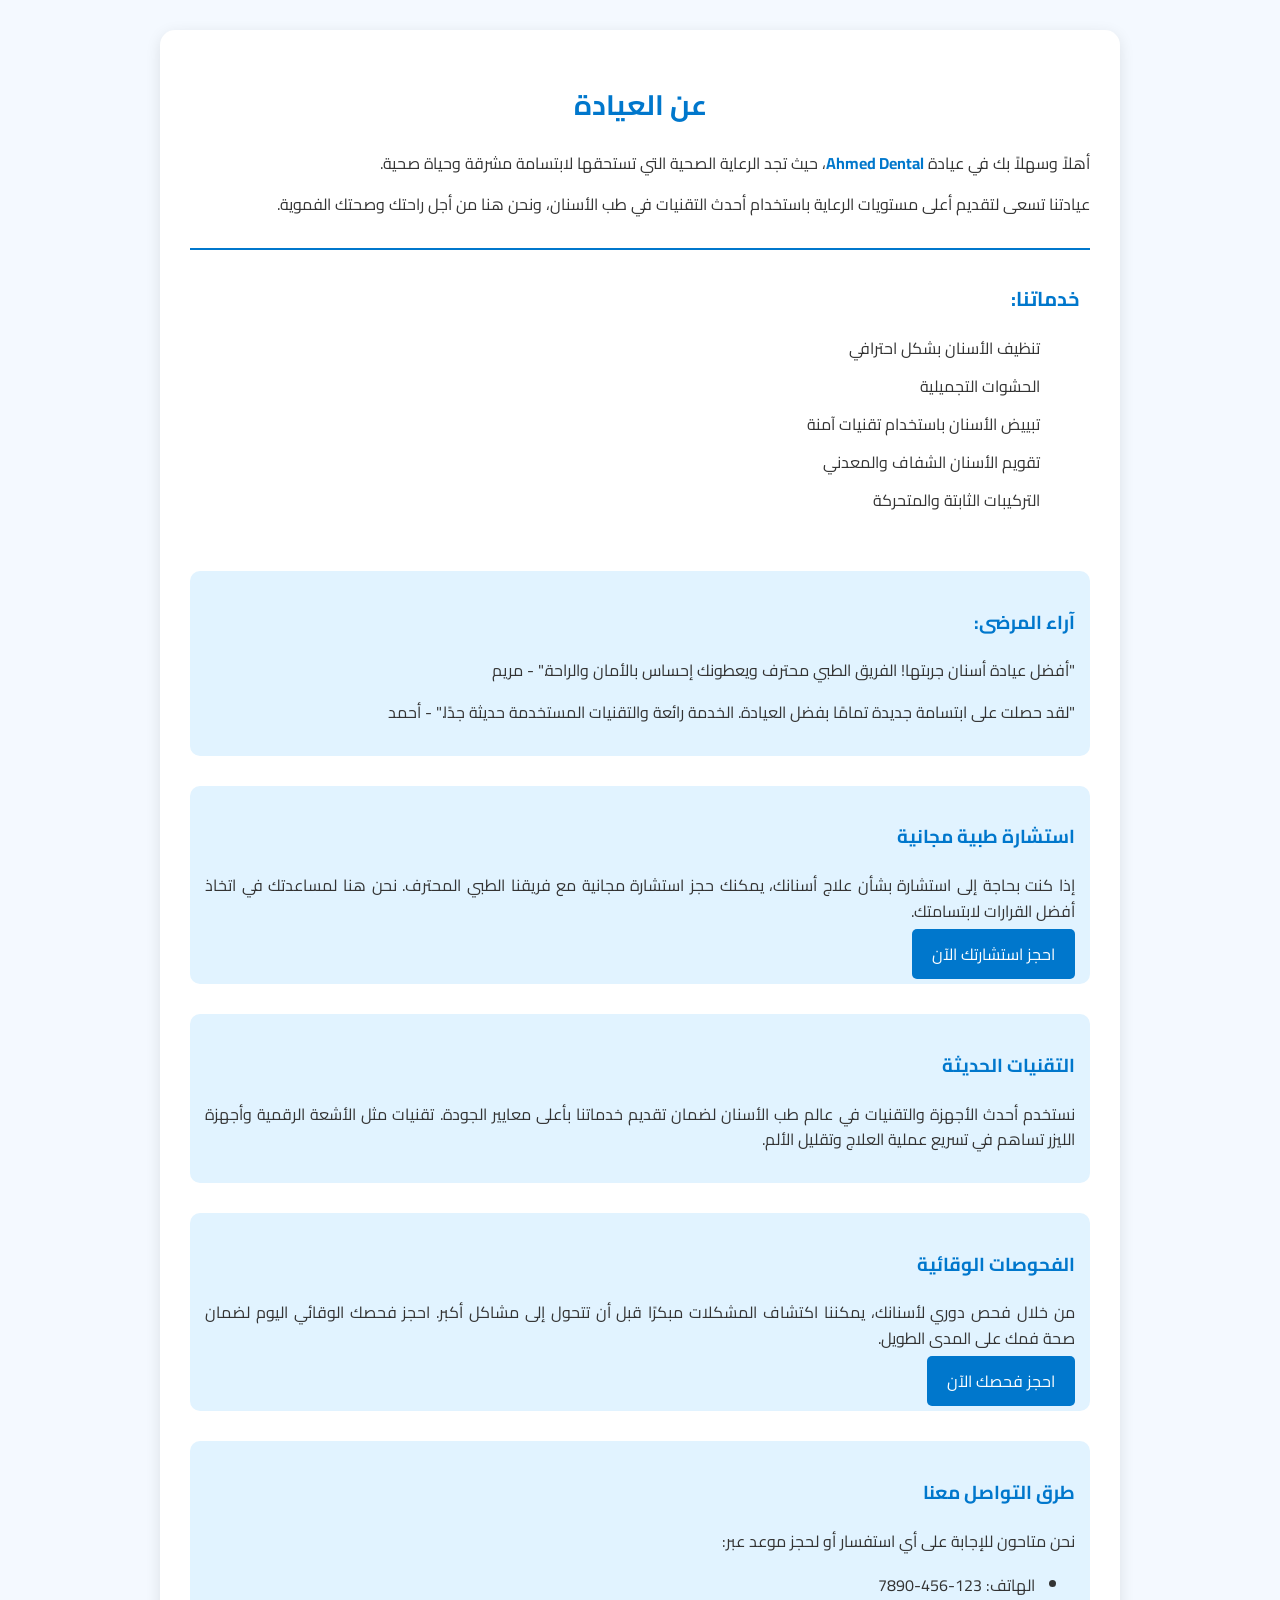
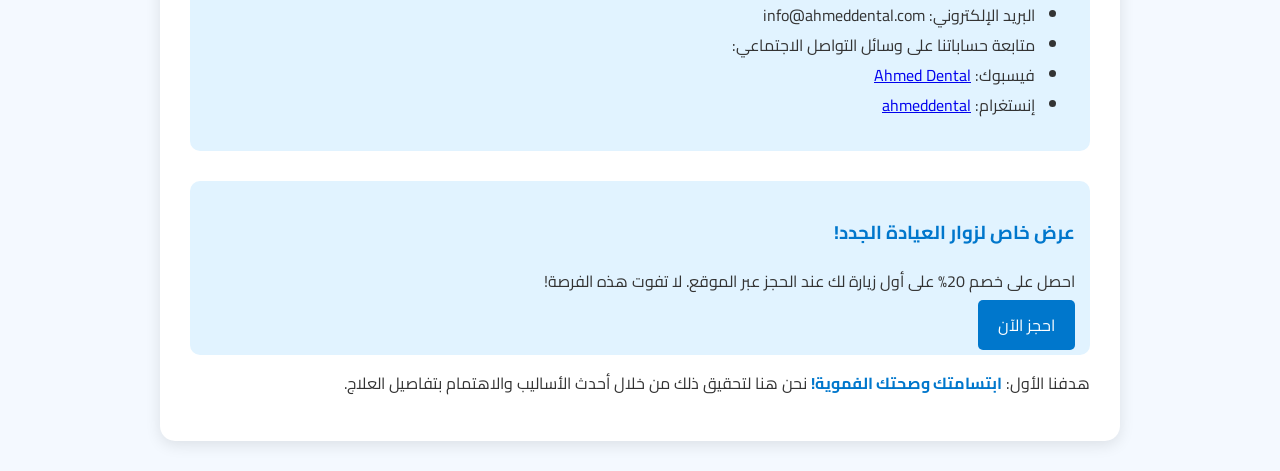
<file: about.html>
<!DOCTYPE html>
<html lang="ar" dir="rtl">
<head>
  <meta charset="UTF-8">
  <title>عن العيادة - Ahmed Dental</title>
  <link href="https://fonts.googleapis.com/css2?family=Cairo&display=swap" rel="stylesheet">
  <style>
    body {
      font-family: 'Cairo', sans-serif;
      background-color: #f4f9ff;
      padding: 30px;
      color: #333;
      margin: 0;
    }
    .container {
      max-width: 900px;
      margin: auto;
      background: white;
      padding: 30px;
      border-radius: 15px;
      box-shadow: 0 4px 15px rgba(0, 0, 0, 0.1);
    }
    h1 {
      text-align: center;
      color: #0077cc;
      font-size: 28px;
      margin-bottom: 20px;
    }
    p {
      line-height: 1.6;
      font-size: 16px;
      text-align: justify;
      margin-bottom: 15px;
    }
    .highlight {
      color: #0077cc;
      font-weight: bold;
    }
    .services {
      margin-top: 30px;
      padding: 10px;
      border-top: 2px solid #0077cc;
    }
    .services h3 {
      color: #0077cc;
      font-size: 20px;
      margin-bottom: 10px;
    }
    .services ul {
      list-style-type: none;
      padding-left: 0;
    }
    .services li {
      margin-bottom: 8px;
      font-size: 16px;
    }
    .testimonials, .consultation, .technologies, .prevention, .contact-methods, .special-offer {
      margin-top: 30px;
      padding: 15px;
      background-color: #e1f3ff;
      border-radius: 10px;
    }
    .testimonials h3, .consultation h3, .technologies h3, .prevention h3, .contact-methods h3, .special-offer h3 {
      color: #0077cc;
    }
    .btn {
      background-color: #0077cc;
      color: white;
      padding: 10px 20px;
      border-radius: 5px;
      text-decoration: none;
    }
  </style>
</head>
<body>

<div class="container">
  <h1>عن العيادة</h1>
  <p>أهلاً وسهلاً بك في عيادة <span class="highlight">Ahmed Dental</span>، حيث تجد الرعاية الصحية التي تستحقها لابتسامة مشرقة وحياة صحية.</p>
  <p>عيادتنا تسعى لتقديم أعلى مستويات الرعاية باستخدام أحدث التقنيات في طب الأسنان، ونحن هنا من أجل راحتك وصحتك الفموية.</p>
  
  <div class="services">
    <h3>خدماتنا:</h3>
    <ul>
      <li>تنظيف الأسنان بشكل احترافي</li>
      <li>الحشوات التجميلية</li>
      <li>تبييض الأسنان باستخدام تقنيات آمنة</li>
      <li>تقويم الأسنان الشفاف والمعدني</li>
      <li>التركيبات الثابتة والمتحركة</li>
    </ul>
  </div>

  <div class="testimonials">
    <h3>آراء المرضى:</h3>
    <p>"أفضل عيادة أسنان جربتها! الفريق الطبي محترف ويعطونك إحساس بالأمان والراحة." - مريم</p>
    <p>"لقد حصلت على ابتسامة جديدة تمامًا بفضل العيادة. الخدمة رائعة والتقنيات المستخدمة حديثة جدًا." - أحمد</p>
  </div>

  <div class="consultation">
    <h3>استشارة طبية مجانية</h3>
    <p>إذا كنت بحاجة إلى استشارة بشأن علاج أسنانك، يمكنك حجز استشارة مجانية مع فريقنا الطبي المحترف. نحن هنا لمساعدتك في اتخاذ أفضل القرارات لابتسامتك.</p>
    <a href="booking.html" class="btn">احجز استشارتك الآن</a>
  </div>

  <div class="technologies">
    <h3>التقنيات الحديثة</h3>
    <p>نستخدم أحدث الأجهزة والتقنيات في عالم طب الأسنان لضمان تقديم خدماتنا بأعلى معايير الجودة. تقنيات مثل الأشعة الرقمية وأجهزة الليزر تساهم في تسريع عملية العلاج وتقليل الألم.</p>
  </div>

  <div class="prevention">
    <h3>الفحوصات الوقائية</h3>
    <p>من خلال فحص دوري لأسنانك، يمكننا اكتشاف المشكلات مبكرًا قبل أن تتحول إلى مشاكل أكبر. احجز فحصك الوقائي اليوم لضمان صحة فمك على المدى الطويل.</p>
    <a href="booking.html" class="btn">احجز فحصك الآن</a>
  </div>

  <div class="contact-methods">
    <h3>طرق التواصل معنا</h3>
    <p>نحن متاحون للإجابة على أي استفسار أو لحجز موعد عبر:</p>
    <ul>
      <li>الهاتف: 123-456-7890</li>
      <li>البريد الإلكتروني: info@ahmeddental.com</li>
      <li>متابعة حساباتنا على وسائل التواصل الاجتماعي:</li>
      <li>فيسبوك: <a href="https://facebook.com/ahmeddental">Ahmed Dental</a></li>
      <li>إنستغرام: <a href="https://instagram.com/ahmeddental">ahmeddental</a></li>
    </ul>
  </div>

  <div class="special-offer">
    <h3>عرض خاص لزوار العيادة الجدد!</h3>
    <p>احصل على خصم 20% على أول زيارة لك عند الحجز عبر الموقع. لا تفوت هذه الفرصة!</p>
    <a href="booking.html" class="btn">احجز الآن</a>
  </div>

  <p>هدفنا الأول: <span class="highlight">ابتسامتك وصحتك الفموية!</span> نحن هنا لتحقيق ذلك من خلال أحدث الأساليب والاهتمام بتفاصيل العلاج.</p>
</div>

</body>
</html>
</file>
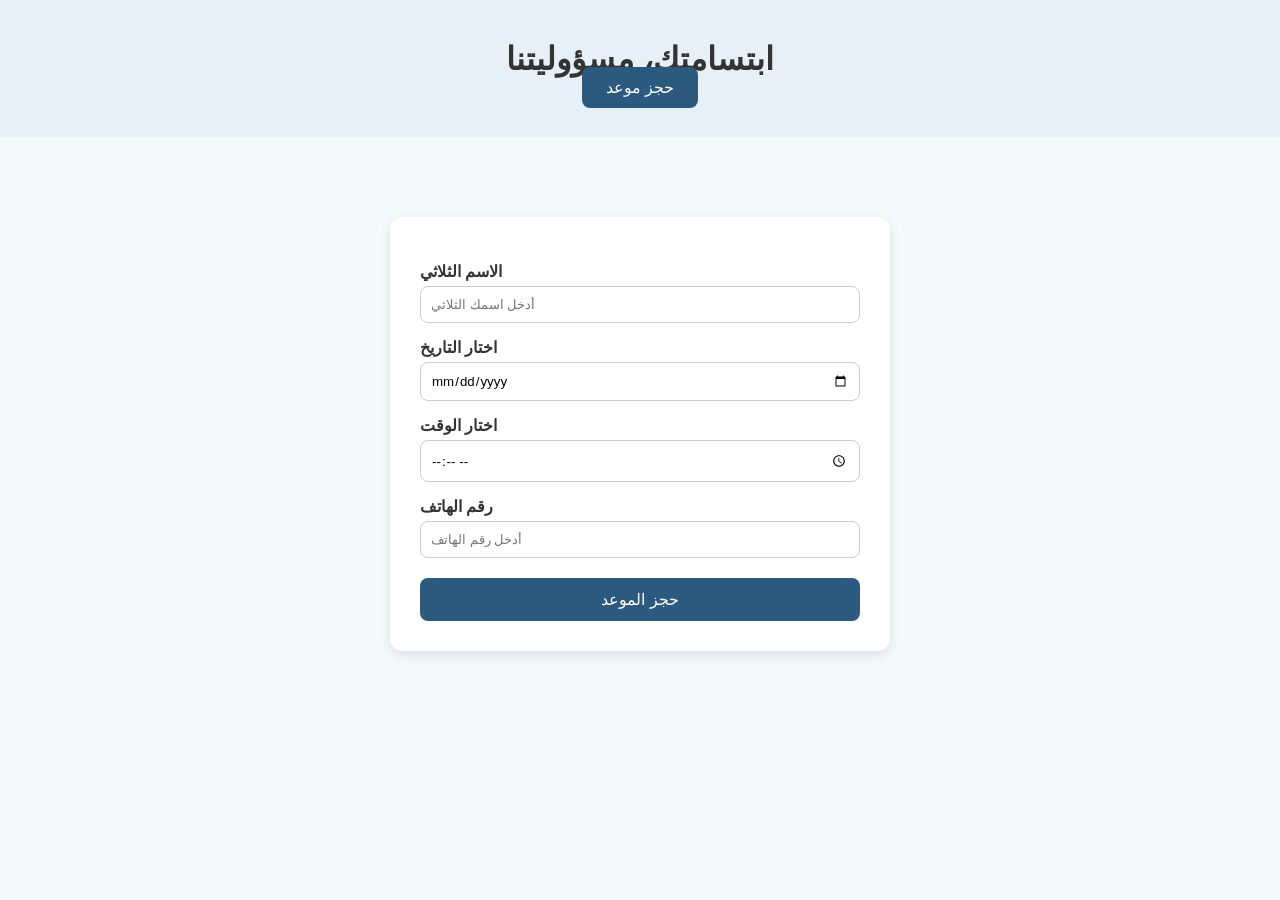
<file: booking.html>
<!DOCTYPE html>
<html lang="ar">
<head>
  <meta charset="UTF-8" />
  <meta name="viewport" content="width=device-width, initial-scale=1.0" />
  <title>Ahmed Clinic</title>
  <style>
    * {
      box-sizing: border-box;
      margin: 0;
      padding: 0;
      font-family: 'Segoe UI', sans-serif;
    }

    html {
      scroll-behavior: smooth;
    }

    body {
      background: #f4f9fb;
      color: #333;
    }

    header {
      background: #e7f0f7;
      padding: 40px;
      text-align: center;
    }

    .btn {
      background: #2b5a7e;
      color: #fff;
      padding: 12px 24px;
      border: none;
      border-radius: 8px;
      font-size: 16px;
      cursor: pointer;
      text-decoration: none;
      transition: 0.3s ease;
    }

    .btn:hover {
      background: #1f4562;
    }

    #booking {
      margin: 80px auto;
      padding: 30px;
      width: 90%;
      max-width: 500px;
      background: #fff;
      box-shadow: 0 4px 12px rgba(0,0,0,0.1);
      border-radius: 12px;
    }

    #booking label {
      display: block;
      margin: 15px 0 5px;
      font-weight: bold;
    }

    #booking input {
      width: 100%;
      padding: 10px;
      border: 1px solid #ccc;
      border-radius: 8px;
    }

    #booking .book {
      margin-top: 20px;
      width: 100%;
    }
  </style>
</head>
<body>

  <!-- Header Section -->
  <header>
    <h1>ابتسامتك، مسؤوليتنا</h1>
    
    <a href="#booking" class="btn">حجز موعد</a>
  </header>

  <!-- Booking Section -->
  <section id="booking">
    <label>الاسم الثلاثي</label>
    <input type="text" id="full-name" placeholder="أدخل اسمك الثلاثي" />

    <label>اختار التاريخ</label>
    <input type="date" id="appointment-date" />

    <label>اختار الوقت</label>
    <input type="time" id="appointment-time" />

    <label>رقم الهاتف</label>
    <input type="tel" id="phone" placeholder="أدخل رقم الهاتف" />

    <button class="btn book" onclick="sendToTelegram()">حجز الموعد</button>
  </section>

  <script>
    // التحقق مما إذا كان قد تم إرسال الحجز مسبقًا
    if (sessionStorage.getItem("appointmentBooked") === "true") {
      // إذا كان قد تم إرسال الحجز، إخفاء نموذج الحجز
      document.getElementById("booking").style.display = "none";
    }

    function sendToTelegram() {
      var fullName = document.getElementById("full-name").value;
      var date = document.getElementById("appointment-date").value;
      var time = document.getElementById("appointment-time").value;
      var phone = document.getElementById("phone").value;

      if (fullName && date && time && phone) {
        var message = `حجز موعد جديد:\nالاسم: ${fullName}\nالتاريخ: ${date}\nالوقت: ${time}\nرقم الهاتف: ${phone}`;
        
        var telegramBotToken = "7945152379:AAFtLazXVvOSYzxdwFkQKkRDf7HzRgzG9_s"; // استبدل هذا برمز البوت الخاص بك
        var chatId = "909090929"; // استبدل هذا بمعرف الدردشة الخاص بك

        var url = `https://api.telegram.org/bot${telegramBotToken}/sendMessage?chat_id=${chatId}&text=${encodeURIComponent(message)}`;

        fetch(url)
          .then(response => response.json())
          .then(data => {
            if (data.ok) {
              alert("تم الحجز بنجاح! سنوافيك بالتفاصيل عبر تليجرام.");
              sessionStorage.setItem("appointmentBooked", "true"); // تخزين حالة الحجز
              document.getElementById("booking").style.display = "none"; // إخفاء النموذج بعد الحجز
            } else {
              alert("حدث خطأ، حاول مرة أخرى.");
            }
          })
          .catch(error => {
            alert("حدث خطأ أثناء إرسال البيانات.");
          });
      } else {
        alert("من فضلك أكمل جميع الحقول.");
      }
    }
  </script>

</body>
</html>
</file>
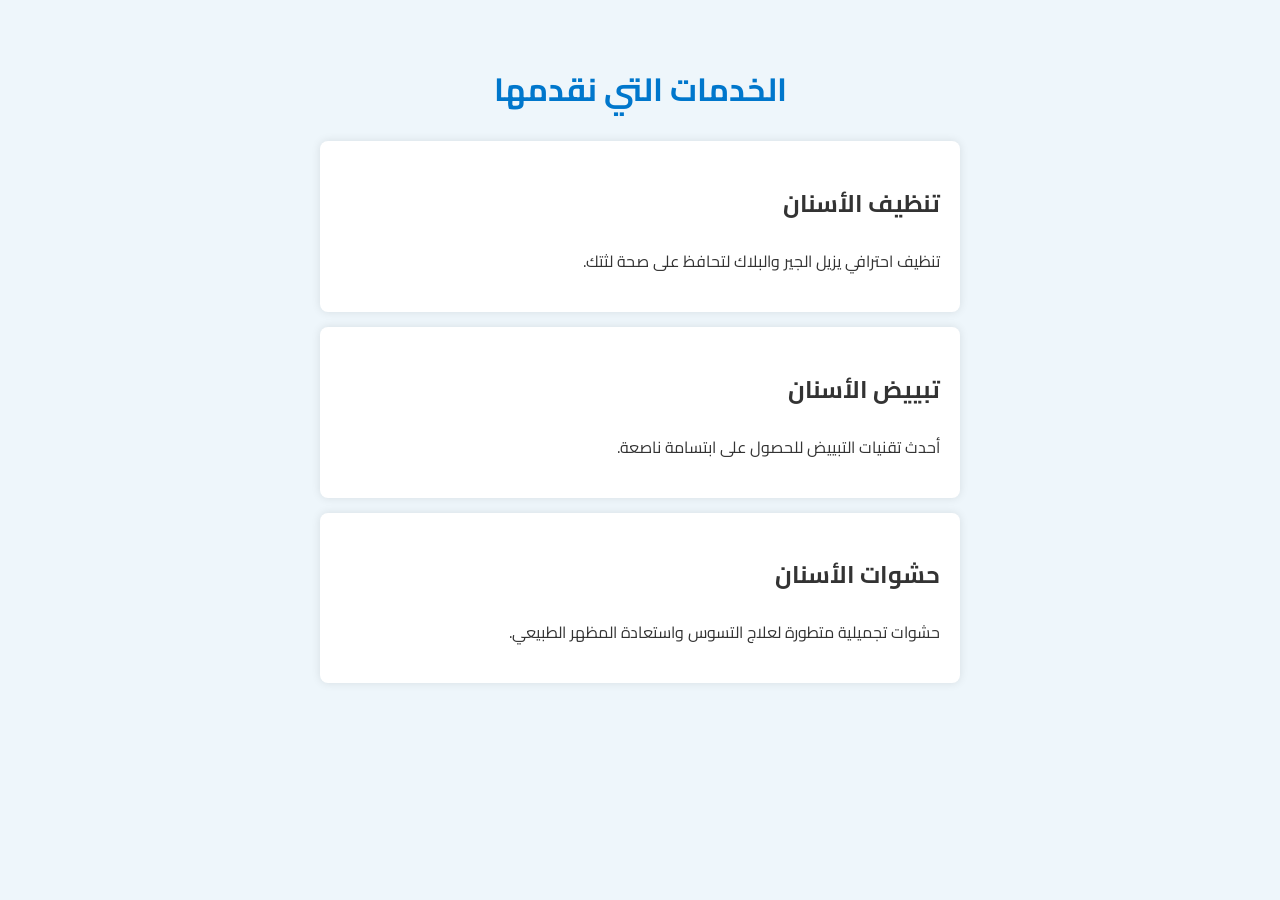
<file: services.html>
<!DOCTYPE html>
<html lang="ar" dir="rtl">
<head>
  <meta charset="UTF-8">
  <title>الخدمات - Ahmed Dental</title>
  <link href="https://fonts.googleapis.com/css2?family=Cairo&display=swap" rel="stylesheet">
  <style>
    body {
      font-family: 'Cairo', sans-serif;
      background-color: #eef6fb;
      padding: 30px;
      color: #333;
    }
    .service-box {
      background: white;
      padding: 20px;
      margin: 15px auto;
      max-width: 600px;
      border-radius: 8px;
      box-shadow: 0 0 10px rgba(0,0,0,0.1);
    }
    h1 {
      text-align: center;
      color: #0077cc;
    }
  </style>
</head>
<body>

<h1>الخدمات التي نقدمها</h1>

<div class="service-box">
  <h2>تنظيف الأسنان</h2>
  <p>تنظيف احترافي يزيل الجير والبلاك لتحافظ على صحة لثتك.</p>
</div>

<div class="service-box">
  <h2>تبييض الأسنان</h2>
  <p>أحدث تقنيات التبييض للحصول على ابتسامة ناصعة.</p>
</div>

<div class="service-box">
  <h2>حشوات الأسنان</h2>
  <p>حشوات تجميلية متطورة لعلاج التسوس واستعادة المظهر الطبيعي.</p>
</div>

</body>
</html>
</file>
